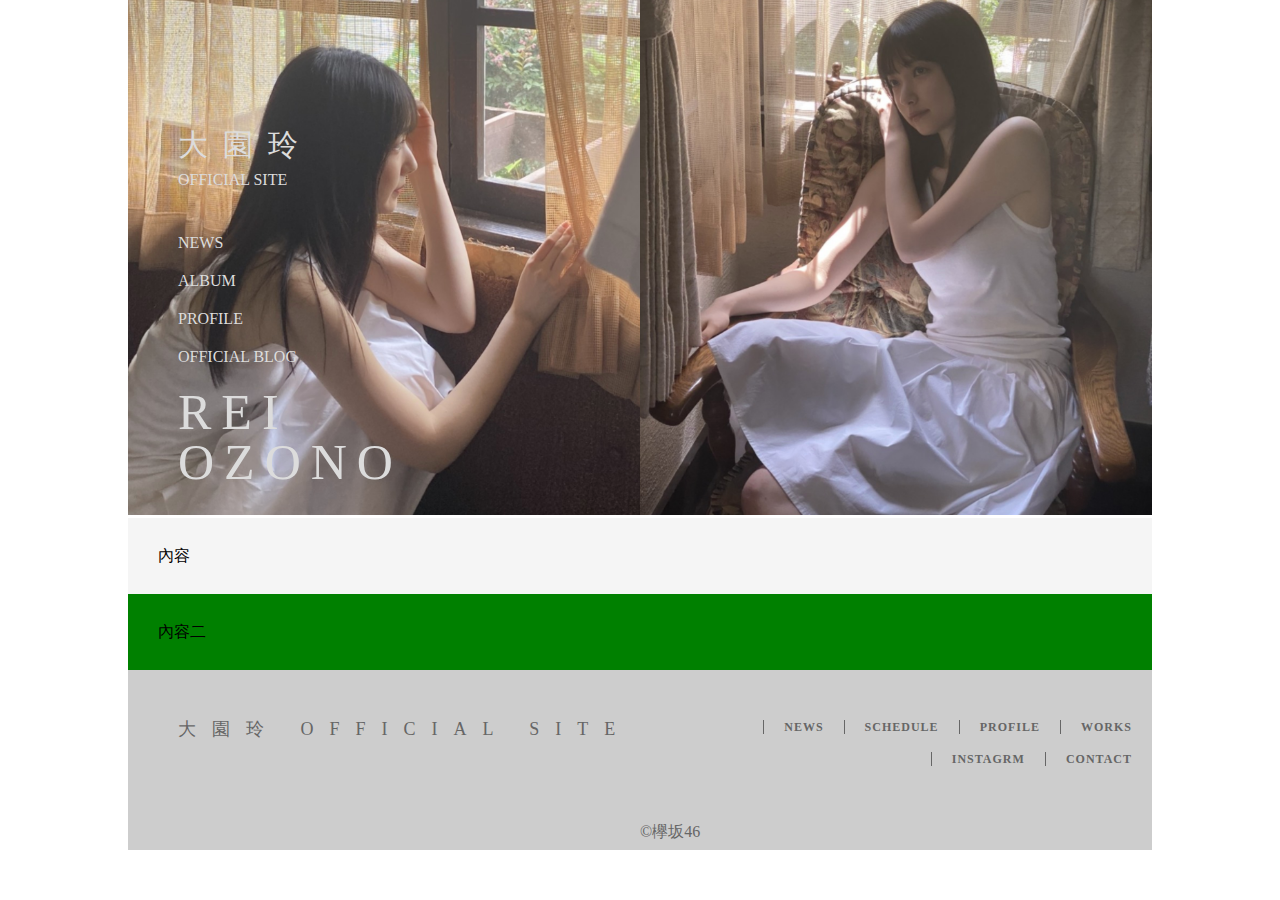
<file: index.html>
<!DOCTYPE html>
<html lang="en">
<head>
    <link rel="shortcut icon" href="oozonorai-logo.jpg">
    <meta charset="UTF-8">
    <meta name="viewport" content="width=device-width, initial-scale=1.0">
    <title>大園玲オフィシャルサイト</title>
    <link rel="stylesheet" href="css/text.css">
    <script src="js/jquery-3.5.1.min.js"></script>
    <script src="js/all.js"></script>
</head>
<body>
  <div class="wrap">
      <div class="header">
        <img src="oozonorei.png"  width="512px" alt="">
        <img  class="img" src="oozonorei2.png" width="512px" alt="">
        <ul> <div class="name"><span>大園玲</span><br>OFFICIAL SITE </div>
            <li><a href="news.html" class="cook" >NEWS</a></li>
            <li><a href="album.html"class="cook" >ALBUM</a></li>
            <li><a href="profile.html"class="cook" >PROFILE</a></li>
            <li><a href="officialblog.html"class="cook" >OFFICIAL BLOG</a></li>
           <div class="style">
            REI<Br>OZONO
           </div>
    
      </div>
      <div class="container">
          內容
      </div>
      <div class="content">
          內容二
      </div>
      <div class="footer">
          <a href="index.html"><h2>大園玲 OFFICIAL SITE</h2></a>
          
          <div class="footermenu">
            <ul class="footer_menu_group" >
                <li><a href="">NEWS</a></li>
                <li><a href="">SCHEDULE</a></li>
                <li><a href="">PROFILE</a></li>
                <li><a href="">WORKS</a></li>
                <li><a href="">INSTAGRM</a></li>
                <li><a href="">CONTACT</a></li>
            </ul>
          </div>
          

          <a class="endtext" href="index.html">©欅坂46</a>
      </div>
  </div>
    
</body>
</html>
</file>
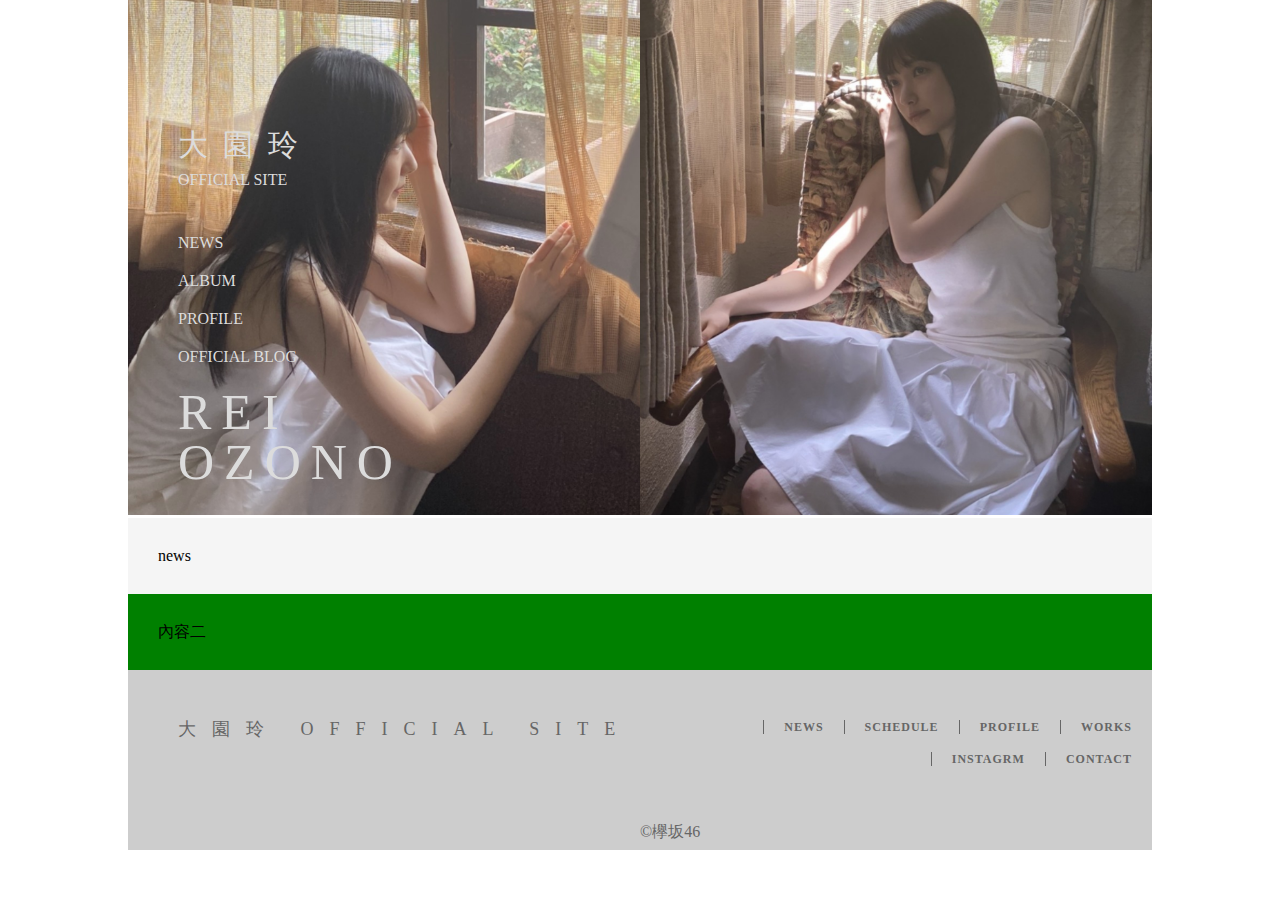
<file: news.html>
<!DOCTYPE html>
<html lang="en">
<head>
    <link rel="shortcut icon" href="oozonorai-logo.jpg">
    <meta charset="UTF-8">
    <meta name="viewport" content="width=device-width, initial-scale=1.0">
    <title>大園玲オフィシャルサイト</title>
    <link rel="stylesheet" href="css/text.css">
</head>
<body>
  <div class="wrap">
      <div class="header">
        <img src="oozonorei.png"  width="512px" alt="">
        <img  class="img" src="oozonorei2.png" width="512px" alt="">
        <ul> <div class="name"><span>大園玲</span><br>OFFICIAL SITE </div>
            <li><a href="news.html" class="cook" >NEWS</a></li>
            <li><a href="album.html"class="cook" >ALBUM</a></li>
            <li><a href="profile.html"class="cook" >PROFILE</a></li>
            <li><a href="officialblog.html"class="cook" >OFFICIAL BLOG</a></li>
           <div class="style">
           REI<Br>OZONO
           </div>
    
      </div>
      <div class="container">
          news
      </div>
      <div class="content">
          內容二
      </div>
      <div class="footer">
          <a href="index.html"><h2>大園玲 OFFICIAL SITE</h2></a>
          
          <div class="footermenu">
            <ul class="footer_menu_group" >
                <li><a href="">NEWS</a></li>
                <li><a href="">SCHEDULE</a></li>
                <li><a href="">PROFILE</a></li>
                <li><a href="">WORKS</a></li>
                <li><a href="">INSTAGRM</a></li>
                <li><a href="">CONTACT</a></li>
            </ul>
          </div>
          

          <a class="endtext" href="index.html">©欅坂46</a>
      </div>
  </div>
    
</body>
</html>
</file>
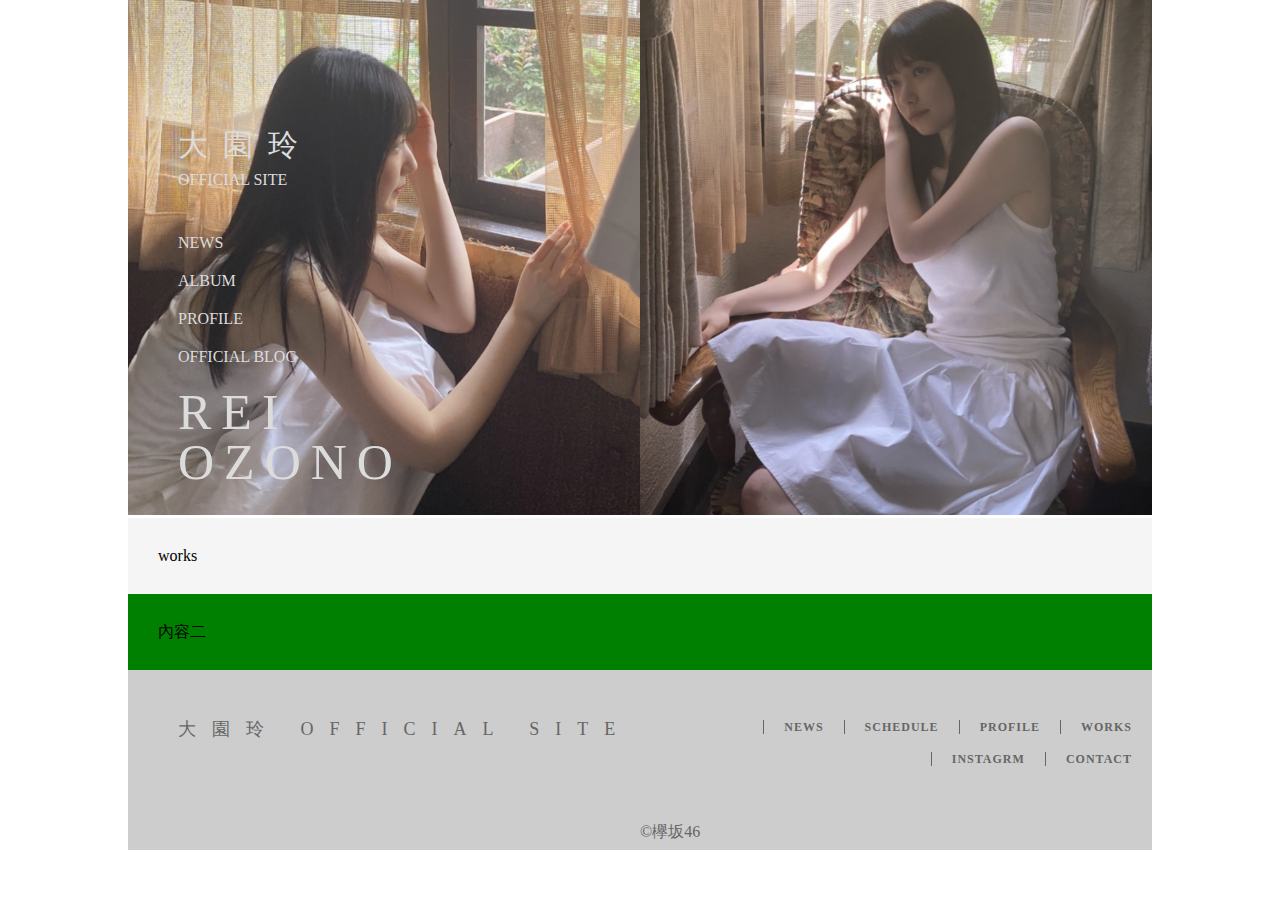
<file: officialblog.html>
<!DOCTYPE html>
<html lang="en">
<head>
    <link rel="shortcut icon" href="oozonorai-logo.jpg">
    <meta charset="UTF-8">
    <meta name="viewport" content="width=device-width, initial-scale=1.0">
    <title>大園玲オフィシャルサイト</title>
    <link rel="stylesheet" href="css/text.css">
</head>
<body>
  <div class="wrap">
      <div class="header">
        <img src="oozonorei.png"  width="512px" alt="">
        <img  class="img" src="oozonorei2.png" width="512px" alt="">
        <ul> <div class="name"><span>大園玲</span><br>OFFICIAL SITE </div>
            <li><a href="news.html" class="cook" >NEWS</a></li>
            <li><a href="album.html"class="cook" >ALBUM</a></li>
            <li><a href="profile.html"class="cook" >PROFILE</a></li>
            <li><a href="officialblog.html"class="cook" >OFFICIAL BLOG</a></li>
           <div class="style">
            REI<Br>OZONO
           </div>
    
      </div>
      <div class="container">
          works
      </div>
      <div class="content">
          內容二
      </div>
      <div class="footer">
          <a href="index.html"><h2>大園玲 OFFICIAL SITE</h2></a>
          
          <div class="footermenu">
            <ul class="footer_menu_group" >
                <li><a href="">NEWS</a></li>
                <li><a href="">SCHEDULE</a></li>
                <li><a href="">PROFILE</a></li>
                <li><a href="">WORKS</a></li>
                <li><a href="">INSTAGRM</a></li>
                <li><a href="">CONTACT</a></li>
            </ul>
          </div>
          

          <a class="endtext" href="index.html">©欅坂46</a>
      </div>
  </div>
    
</body>
</html>
</file>
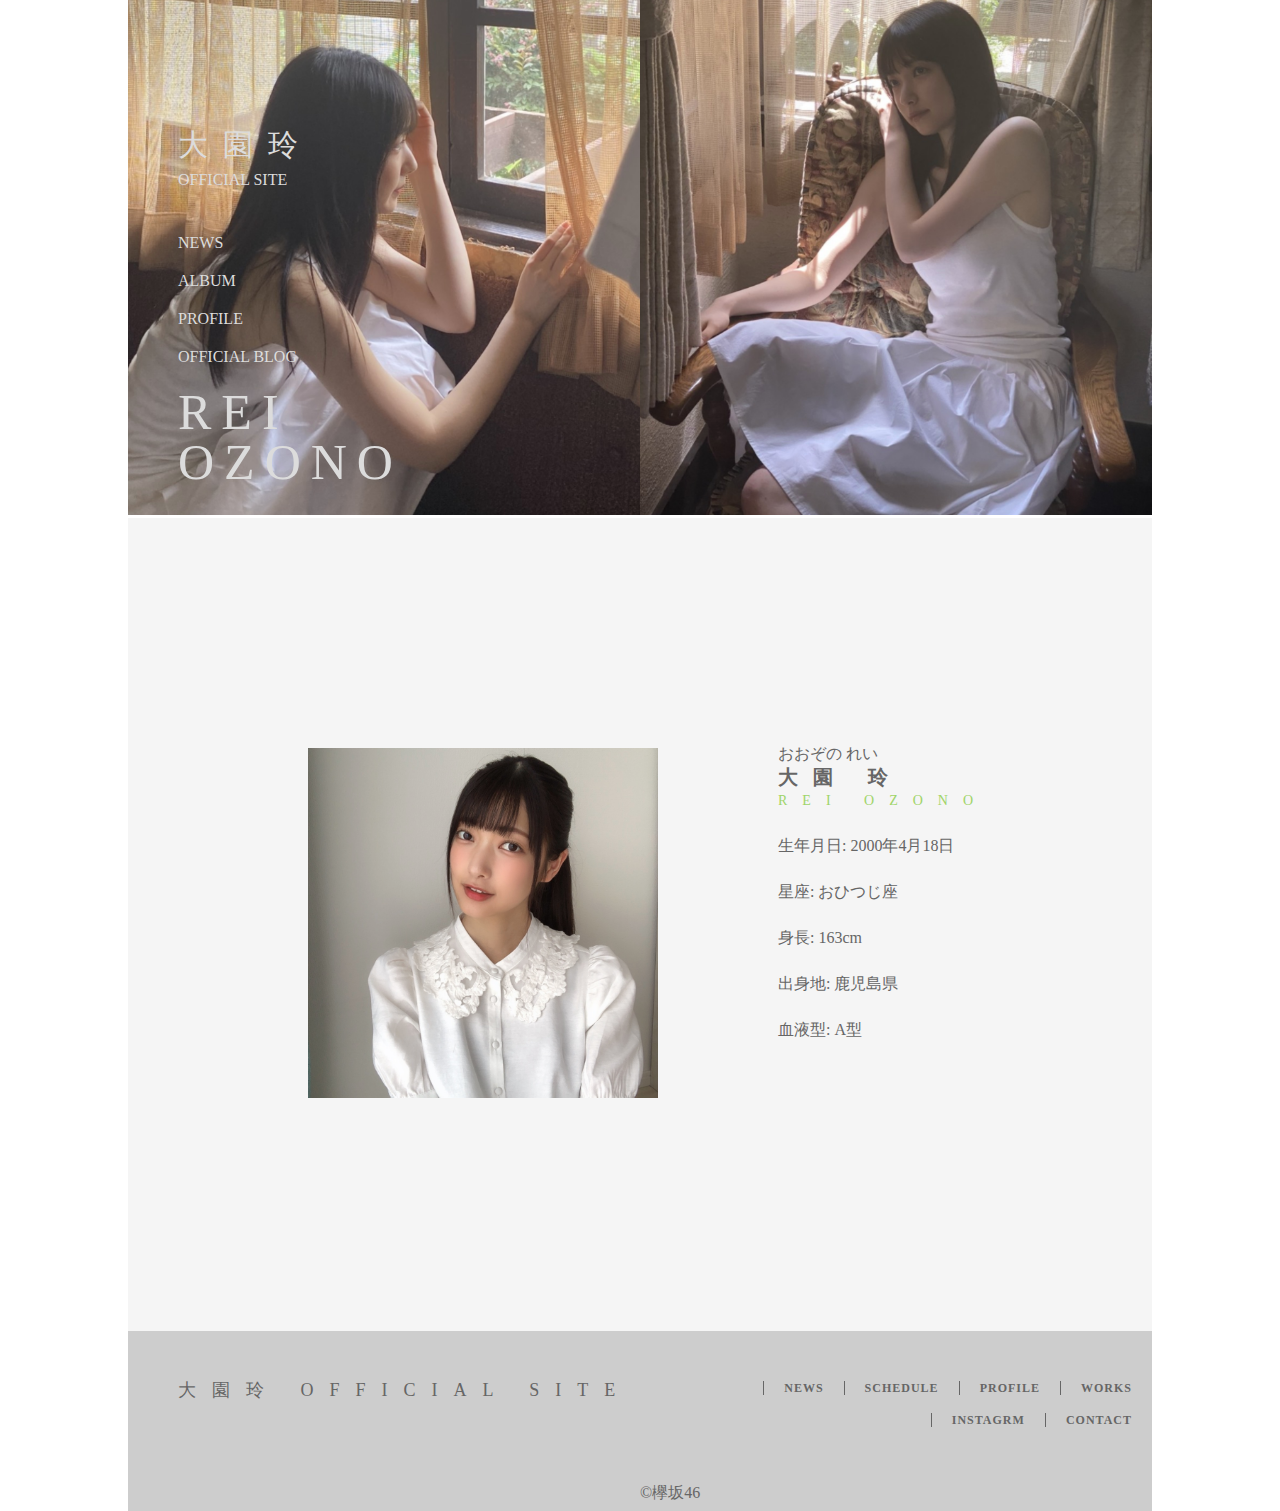
<file: profile.html>
<!DOCTYPE html>
<html lang="en">
<head>
    <link rel="shortcut icon" href="oozonorai-logo.jpg">
    <meta charset="UTF-8">
    <meta name="viewport" content="width=device-width, initial-scale=1.0">
    <title>大園玲オフィシャルサイト</title>
    <link rel="stylesheet" href="css/text.css">
</head>
<body>
  <div class="wrap">
      <div class="header">
        <img src="oozonorei.png"  width="512px" alt="">
        <img  class="img" src="oozonorei2.png" width="512px" alt="">
        <ul> <div class="name"><span>大園玲</span><br>OFFICIAL SITE </div>
            <li><a href="news.html" class="cook" >NEWS</a></li>
            <li><a href="album.html"class="cook" >ALBUM</a></li>
            <li><a href="profile.html"class="cook" >PROFILE</a></li>
            <li><a href="officialblog.html"class="cook" >OFFICIAL BLOG</a></li>
           <div class="style">
           REI <Br>OZONO
           </div>
    
      </div>
      <div class="container">
          <div class="container-img">
              <img src="oozonorei-profile.png" width="350px"  alt="">
          </div>

          <div class="container-text">
              <ul>
                おおぞの れい
                <br>
                <span class="name">大園 玲</span>
                <br>
                <span class="en">REI OZONO</span> 
                
                   
                  <li>生年月日: 2000年4月18日 </li>
                  <li>星座: おひつじ座</li>
                  <li>身長: 163cm</li>
                  <li>出身地: 鹿児島県</li>
                  <li>血液型: A型</li>
              </ul>
          </div>

          <div class="clearfix"></div>
      </div>
      <div class="content-profile">
          
      </div>
      <div class="footer">
          <a href="index.html"><h2>大園玲 OFFICIAL SITE</h2></a>
          
          <div class="footermenu">
            <ul class="footer_menu_group" >
                <li><a href="">NEWS</a></li>
                <li><a href="">SCHEDULE</a></li>
                <li><a href="">PROFILE</a></li>
                <li><a href="">WORKS</a></li>
                <li><a href="">INSTAGRM</a></li>
                <li><a href="">CONTACT</a></li>
            </ul>
          </div>
          

          <a class="endtext" href="index.html">©欅坂46</a>
      </div>
  </div>
    
</body>
</html>
</file>
<file: css/text.css>
/* http://meyerweb.com/eric/tools/css/reset/ 
   v2.0 | 20110126
   License: none (public domain)
*/

html, body, div, span, applet, object, iframe,
h1, h2, h3, h4, h5, h6, p, blockquote, pre,
a, abbr, acronym, address, big, cite, code,
del, dfn, em, img, ins, kbd, q, s, samp,
small, strike, strong, sub, sup, tt, var,
b, u, i, center,
dl, dt, dd, ol, ul, li,
fieldset, form, label, legend,
table, caption, tbody, tfoot, thead, tr, th, td,
article, aside, canvas, details, embed, 
figure, figcaption, footer, header, hgroup, 
menu, nav, output, ruby, section, summary,
time, mark, audio, video {
	margin: 0;
	padding: 0;
	border: 0;
	font-size: 100%;
	font: inherit;
	vertical-align: baseline;
}
/* HTML5 display-role reset for older browsers */
article, aside, details, figcaption, figure, 
footer, header, hgroup, menu, nav, section {
	display: block;
}
body {
	line-height: 1;
}
ol, ul {
	list-style: none;
}
blockquote, q {
	quotes: none;
}
blockquote:before, blockquote:after,
q:before, q:after {
	content: '';
	content: none;
}
table {
	border-collapse: collapse;
	border-spacing: 0;
}

.wrap{
    
    margin: 0 auto;
    max-width: 1024px;
    font-family: 游明朝, "Yu Mincho", YuMincho, "Hiragino Mincho ProN", "Hiragino Mincho Pro", HGS明朝E, メイリオ, Meiryo, serif;
}
.header{
    
    position: relative;
}

.img{
    max-width: 100%;
    position: absolute;
    right:o;
    height: auto;

}

.header ul{
    position:absolute;
    top: 130px;
    left: 50px;
    color: gainsboro;
}

.header a{
    text-decoration:none;
    color: gainsboro;
}

span{
    font-size: 30px;
    letter-spacing: 15px;
    
}

.name{
    padding-bottom: 40px;
    line-height: 30px;
}

.header li {
    padding-bottom: 10px;
    font-size: 16px;
}

.header .cook{
    padding-bottom: 10px;
}

.header li a{
    text-decoration: none;
    color: gainsboro;
    font-weight: lighter; 
    display: inline-block;
}

.header .cook::after{
    content:'';
    display:block;
    width: 0;
    height: 2px;
    background: silver	;
    transition: width .3s;

}

.header .cook:hover::after{
    width: 100%;
    transition: width .3s;
    cursor: pointer;
}

.style{
    letter-spacing: 10px;
    line-height:50px;
    font-size: 50px;
    
}

.container{
    padding:30px;
    background: whitesmoke;
}
.content{
    padding: 30px;
    background: green;
}

.footer{
    position: relative;
    background: #cdcdcd;
    height: 180px;
}

.footer h2{
    position: absolute;
    top: 50px;
    left: 50px;
    font-size: 18px;
    letter-spacing: 16px;
}

.endtext{
    position:absolute;
    left: 50%;
    bottom: 10px;
    text-decoration:none;
}



.footer_menu_group a{
    text-decoration:none;
    font-size: 12px;
    font-weight: bold;
    line-height: 21px;
    padding: 0 0 0 20px;
    border-left: 1px solid #666;
    letter-spacing: 1px;
    margin-left: 20px;
    
    
}
.footer_menu_group {
    display: flex;
    flex-wrap: wrap;
    justify-content: flex-end;
    line-height: 2.0;
    max-width: 450px;
    margin-left: auto;
    padding-top: 40px;
    padding-right: 20px;
}

.footer a {
    color: #666;
}

/* profile */


.container-img{
    float: left;
    padding: 200px 20px 200px 150px;
}

.container-text{
    padding: 168px 0 0 100px;
    float: left;
}

.clearfix{
    clear: both;
}

.container ul,.container li{
    color: #666;
    margin-bottom: 10px;
    margin-top: 30px;

}

.container .name{
    font-size: 20px;
    font-weight: bold;
}

.en{
    font-size: 14px;
    color: #a0d468;
    
}

/* album */
</file>
